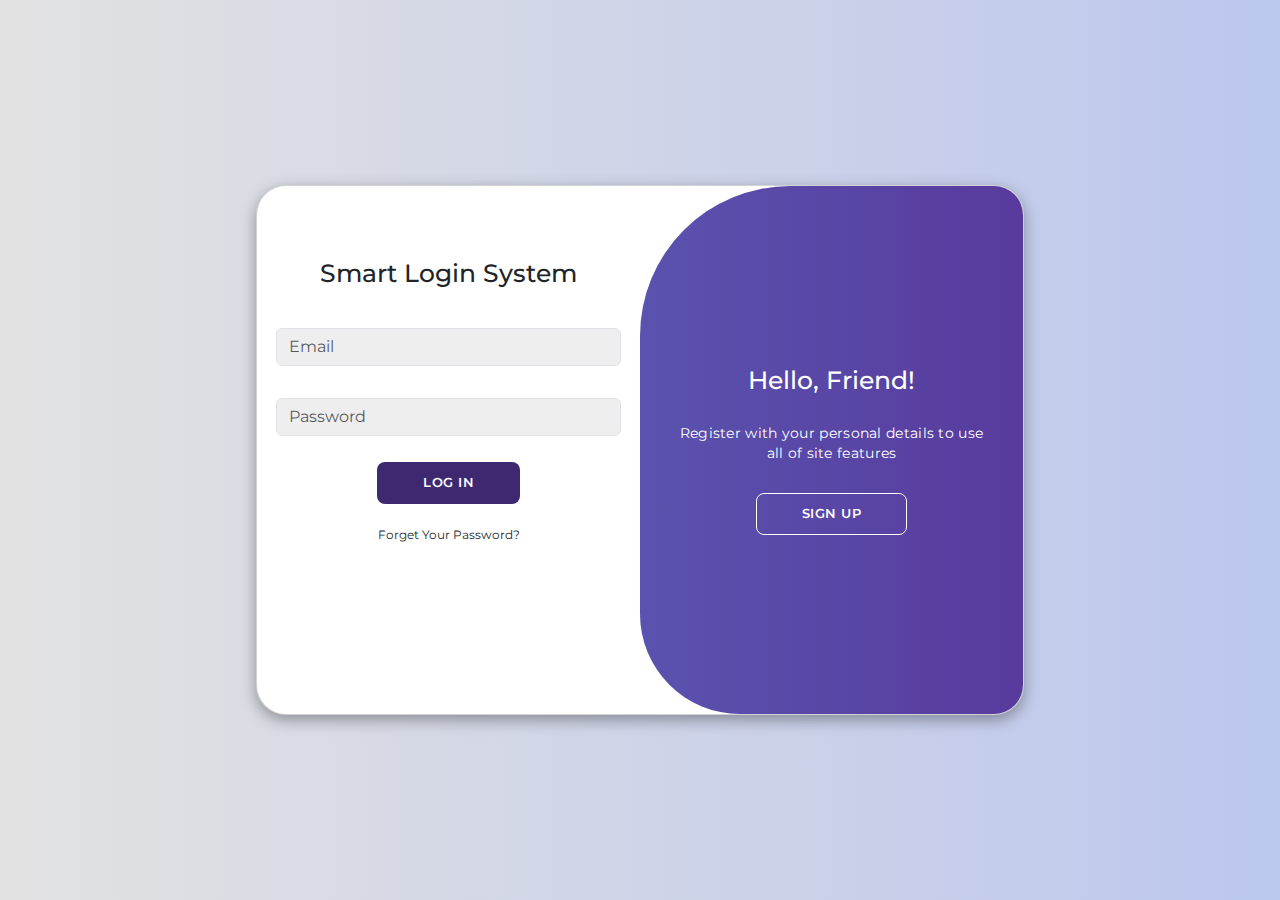
<file: index.html>
<!DOCTYPE html>
<html lang="en">
<head>
    <meta charset="UTF-8">
    <meta name="viewport" content="width=device-width, initial-scale=1.0">
    <meta
    http-equiv="Permissions-Policy"
    content='fullscreen=(self "https://example.com" "https://another.example.com"), geolocation=*, camera=()'/>
    <title>Log In</title>
    <!-- favicon -->
    <link rel="icon" type="image/x-icon" href="Assets/img/icons8-user-50.png">
    <!-- Google Fonts -->
    <link rel="preconnect" href="https://fonts.googleapis.com">
    <link rel="preconnect" href="https://fonts.gstatic.com" crossorigin>
    <link href="https://fonts.googleapis.com/css2?family=Montserrat:wght@300;400;500;600;700&display=swap" rel="stylesheet">
    <!-- Font Awsome Library -->
    <link rel="stylesheet" href="Css/all.min.css">
    <!-- Bootstrap Stylesheet -->
    <link rel="stylesheet" href="Css/bootstrap.min.css">
    <!-- Main Stylesheet -->
    <link rel="stylesheet" href="Css/style.css">
</head>
<body >
    <main class="d-flex justify-content-center align-items-center flex-column vh-100">
        <div class="container card" id="main">
            <div class="log-in">
                <div class="form my-5 d-flex justify-content-center align-items-center flex-column">
                    <h1 class="text-center my-4 px-1">Smart Login System</h1>
                    <input id="signinEmail" type="email" class="form-control my-3 " placeholder="Email" name="email">
                    <input id="signinPassword" type="password" class="form-control my-3" placeholder="Password" name="pass">
                    <div id="logAlert" class="text-center"></div>
                    <button id="btnLogIn" class="btn btn-system">Log In</button>
                    <button id="btnForget" class="btn btn-forget my-3">Forget Your Password?</button>
                </div>

                <div class="toggle-container">
                    <div class="toggle">
                        <div class="toggle-panel toggle-right">
                            <h1>Hello, Friend!</h1>
                            <p>Register with your personal details to use all of site features</p>
                            <button id="btnCreate" class="hidden btn-toggle btn btn-system">Sign Up</button>
                        </div>
                    </div>
            </div>
        </div>
        </div>
    </main>
    
    <script src="Js/sweetalert2.all.min.js"></script>
    <script src="Js/bootstrap.bundle.min.js"></script>
    <script src="Js/main.js"></script>
</body>
</html>
</file>
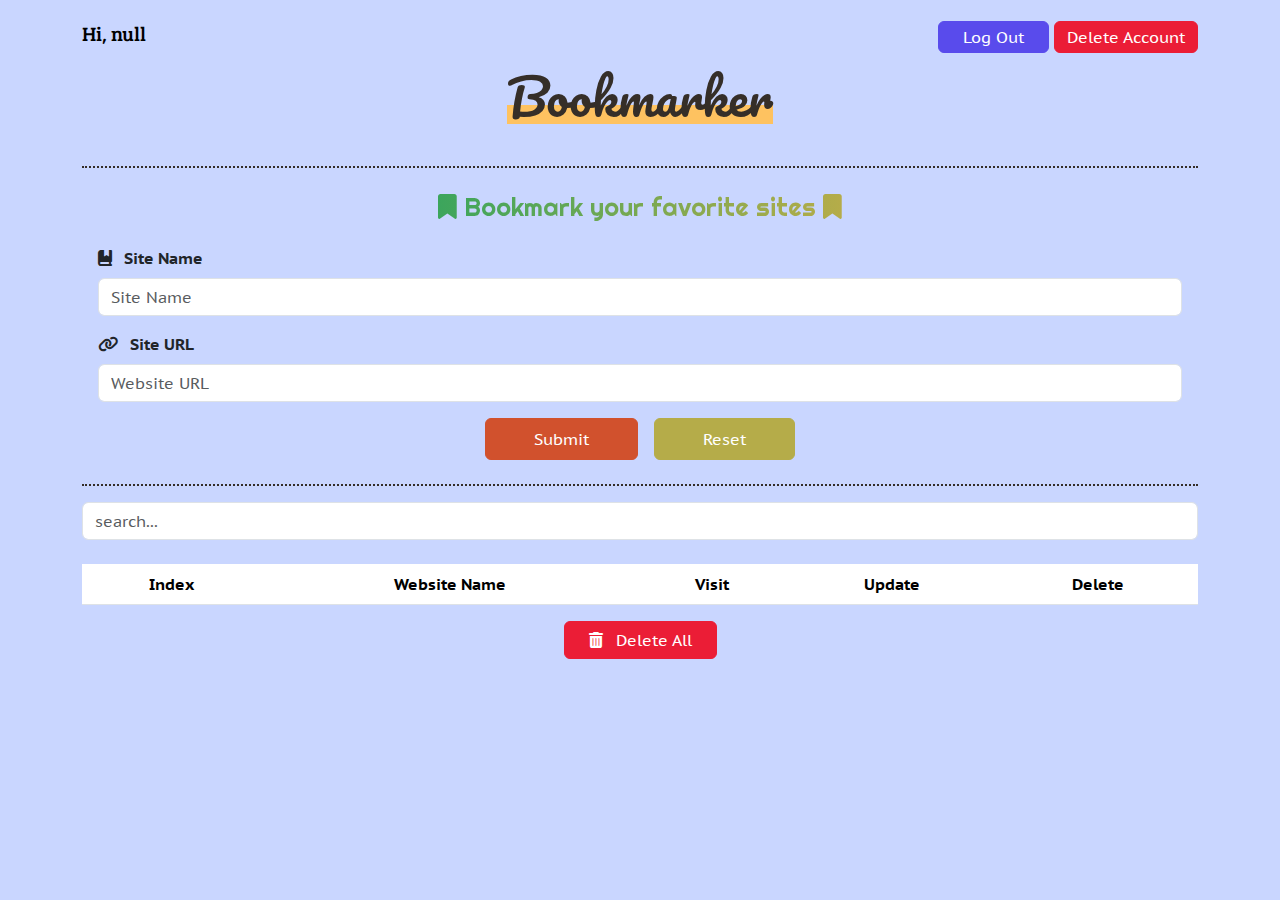
<file: home.html>
<!DOCTYPE html>
<html lang="en">
<head>
    <meta charset="UTF-8">
    <meta name="viewport" content="width=device-width, initial-scale=1.0">
    <title>Bookmark</title>
    <!-- favicon -->
    <link rel="icon" type="image/x-icon" href="Assets/img/favicon.ico">
    <!-- Google Fonts -->
    <link rel="preconnect" href="https://fonts.googleapis.com">
    <link rel="preconnect" href="https://fonts.gstatic.com" crossorigin>
    <link
        href="https://fonts.googleapis.com/css2?family=Bree+Serif&family=PT+Sans+Caption:wght@400;700&family=Pacifico&family=Righteous&family=Saira+Condensed:wght@300;400;500;600;700&display=swap"
        rel="stylesheet">
        <!-- Font Awsome Library -->
        <link rel="stylesheet" href="Css/all.min.css">
        <!-- Bootstrap Stylesheet -->
        <link rel="stylesheet" href="Css/bootstrap.min.css">
        <!-- Main Stylesheet -->
        <link rel="stylesheet" href="Css/style.home.css">
</head>
<body>
    <main class="position-relative py-3">
    <nav class="navbar navbar-expand-sm navbar-light bg-light">
        <div class="container">
            <h6 id="userName" class="navbar-brand">Navbar</h6>
            <div>
                <button id="btnLogOut" class="btn btn-logout px-4 my-2 my-sm-0">Log Out</button>
                <button id="btnDeleteAccount" class="btn btn-delete my-2 my-sm-0">Delete Account</button>
            </div>
        </div>
    </nav>
        <div class="container d-flex justify-content-center align-items-center flex-column">
            <h1 class="py-2">Bookmarker</h1>
            <div class="bookmark-body w-100 p-3 py-4 mt-4">
                <h2 class="text-center mb-4 m-auto ">
                    <i class="fa-solid fa-bookmark"></i>
                    Bookmark your favorite sites
                    <i class="fa-solid fa-bookmark"></i>
                </h2>
                <div class="site-name">
                    <label for="siteName" class="pb-2 fw-semibold">
                        <i class="fa-solid fa-book-bookmark pe-2"></i>
                        Site Name
                    </label>
                    <input type="text" class="form-control mb-3" id="siteName" name="siteName" placeholder="Site Name">
                </div>
                <div class="site-url">
                    <label for="siteUrl" class="pb-2 fw-semibold">
                        <i class="fa-solid fa-link pe-2"></i>
                        Site URL
                    </label>
                    <input type="url" class="form-control mb-3" id="siteUrl" name="siteUrl" placeholder="Website URL">
                </div>
                <div class="buttons d-flex justify-content-center align-items-center gap-3 mt-3">
                    <button id="submitBtn" class="btn px-sm-5 py-sm-2 btn-submit">Submit</button>
                    <button id="updateBtn" class="btn px-sm-5 py-sm-2 btn-update d-none">Update</button>
                    <button id="resetBtn" class="btn px-sm-5 py-sm-2 btn-reset">Reset</button>
                </div>
            </div>
            <div class="search w-100 pt-3">
                <input type="text" class="form-control" placeholder="search..." id="searchInput">
            </div>
            
                <table class="table mt-4 text-center bg-light">
                    <thead>
                        <tr>
                            <th>Index</th>
                            <th>Website Name</th>
                            <th>Visit</th>
                            <th>Update</th>
                            <th>Delete</th>
                        </tr>
                    </thead>
                    <tbody id="tableBody">
                        
                    </tbody>
                </table>
                <button id="deleteAll" class="btn btn-delete px-4 ">
                    <i class="fa-solid fa-trash-can pe-2"></i>
                    Delete All
                </button>
        </div>

        <!-- warning alert -->
        <div class="alert-box w-100 position-absolute start-0 top-0 h-100 d-flex justify-content-center align-items-center d-none">
            <div class="box-info">
                <div class="box-content bg-white p-4 rounded-2 shadow-lg">
                    <header class="box-header w-100 d-flex flex-column justify-content-between align-items-center mb-2">
                        <div class="oops mb-2">
                            <i class="fa-solid fa-circle-exclamation text-danger fs-1"></i>
                        </div>
                        <p class="fw-bold">Oops...</p>
                        <p class="m-0 pb-2 mb-2">Site Name or Url is not valid, Please follow the rules below :</p>
                    </header>
                    <ol class="rules list-unstyled m-0">
                        <li>
                            <i class="fa-regular fa-circle-right p-2"></i>
                            Site name must contain at least 3 characters
                        </li>
                        <li>
                            <i class="fa-regular fa-circle-right p-2"></i>
                            Site URL must be a valid one
                        </li>
                    </ol>
                    <div class="d-flex justify-content-center align-items-center mt-3">
                        <button class="btn btn-primary px-4 py-2" id="closeAlert">
                            OK
                        </button>
                    </div>
                </div>
            </div>
        </div>

        <!-- success alert -->
        <div class="box-success w-100 position-absolute start-0 top-0 h-100 d-flex justify-content-center align-items-center d-none">
            <div class="box-info ">
                <div class="success-content bg-white p-4 rounded-2 shadow-lg">
                    <header class="box-header w-100 d-flex flex-column justify-content-between align-items-center mb-2">
                        <div class="success mb-3">
                        </div>
                        <i class="fa-solid fa-check fs-1 text-center"></i>
                        <p class="fw-bold">Well Done!</p>
                        <p class="m-0 pb-2 mb-2">Successfully Saved The Website</p>
                    </header>
                </div>
            </div>
        </div>
        
        <!-- success alert when update-->
        <div class="box-update w-100 position-absolute start-0 top-0 h-100 d-flex justify-content-center align-items-center d-none">
            <div class="box-info">
                <div class="update-content bg-white p-4 rounded-2 shadow-lg">
                    <header class="box-header w-100 d-flex flex-column justify-content-between align-items-center mb-2">
                        <div class="success mb-3">
                        </div>
                        <i class="fa-solid fa-check fs-1 text-center"></i>
                        <p class="m-0 pb-2 my-2">Your work has been saved </p>
                    </header>
                </div>
            </div>
        </div>
    </main>
    <script src="Js/sweetalert2.all.min.js"></script>
    <script src="Js/bootstrap.bundle.min.js"></script>
    <script src="Js/main.home.js"></script>
    <script src="Js/main.js"></script>
</body>
</html>
</file>
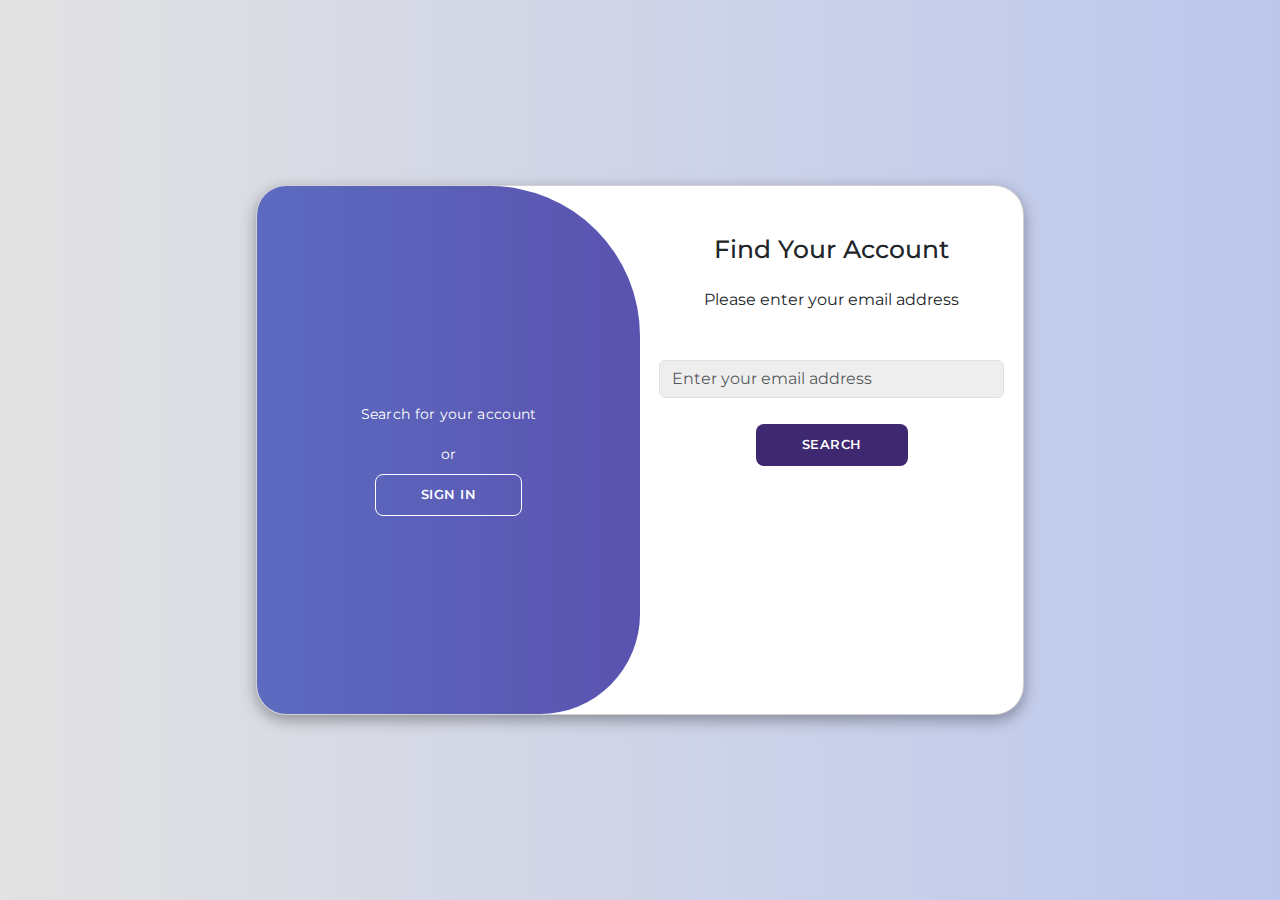
<file: search.html>
<!DOCTYPE html>
<html lang="en">
<head>
    <meta charset="UTF-8">
    <meta name="viewport" content="width=device-width, initial-scale=1.0">
    <meta
    http-equiv="Permissions-Policy"
    content='fullscreen=(self "https://example.com" "https://another.example.com"), geolocation=*, camera=()'/>
    <title>Forgotten Password</title>
    <!-- favicon -->
    <link rel="icon" type="image/x-icon" href="Assets/img/icons8-user-50.png">
    <!-- Google Fonts -->
    <link rel="preconnect" href="https://fonts.googleapis.com">
    <link rel="preconnect" href="https://fonts.gstatic.com" crossorigin>
    <link href="https://fonts.googleapis.com/css2?family=Montserrat:wght@300;400;500;600;700&display=swap" rel="stylesheet">
    <!-- Font Awsome Library -->
    <link rel="stylesheet" href="Css/all.min.css">
    <!-- Bootstrap Stylesheet -->
    <link rel="stylesheet" href="Css/bootstrap.min.css">
    <!-- Main Stylesheet -->
    <link rel="stylesheet" href="Css/style.css">
</head>
<body >
    <main class="d-flex justify-content-center align-items-center flex-column vh-100">
        <div class="container card" id="main">
            <div class="sign-up">
                <div class="form my-sm-4 d-flex justify-content-center align-items-center flex-column">
                    <h1 class="text-center my-4">Find Your Account</h1>
                    <span>Please enter your email address</span>
                    <input id="searchEmail" type="email" class="form-control mt-5" placeholder="Enter your email address" name="reg-email">
                    <div id="searchAlert" class="my-2"></div>
                    <input id="searchPassword" type="password" class="form-control my-3 d-none" placeholder="New Password" name="reg-pass">
                    <div id="searchPassAlert" class="text-center"></div>
                    <button id="btnSearch" class="btn btn-system">Search</button>
                    <button id="btnContinue" class="btn btn-system d-none">Continue</button>
                </div>

                <div class="toggle-container">
                    <div class="toggle">
                        <div class="toggle-panel toggle-left">
                            <p>Search for your account</p>
                            <p class="m-0">or</p>
                            <button id="btnSignIn" class="hidden btn-toggle btn btn-system">Sign In</button>
                        </div>
                    </div>
            </div>
        </div>
        </div>
    </main>
    
    <script src="Js/sweetalert2.all.min.js"></script>
    <script src="Js/bootstrap.bundle.min.js"></script>
    <script src="Js/main.js"></script>
</body>
</html>
</file>
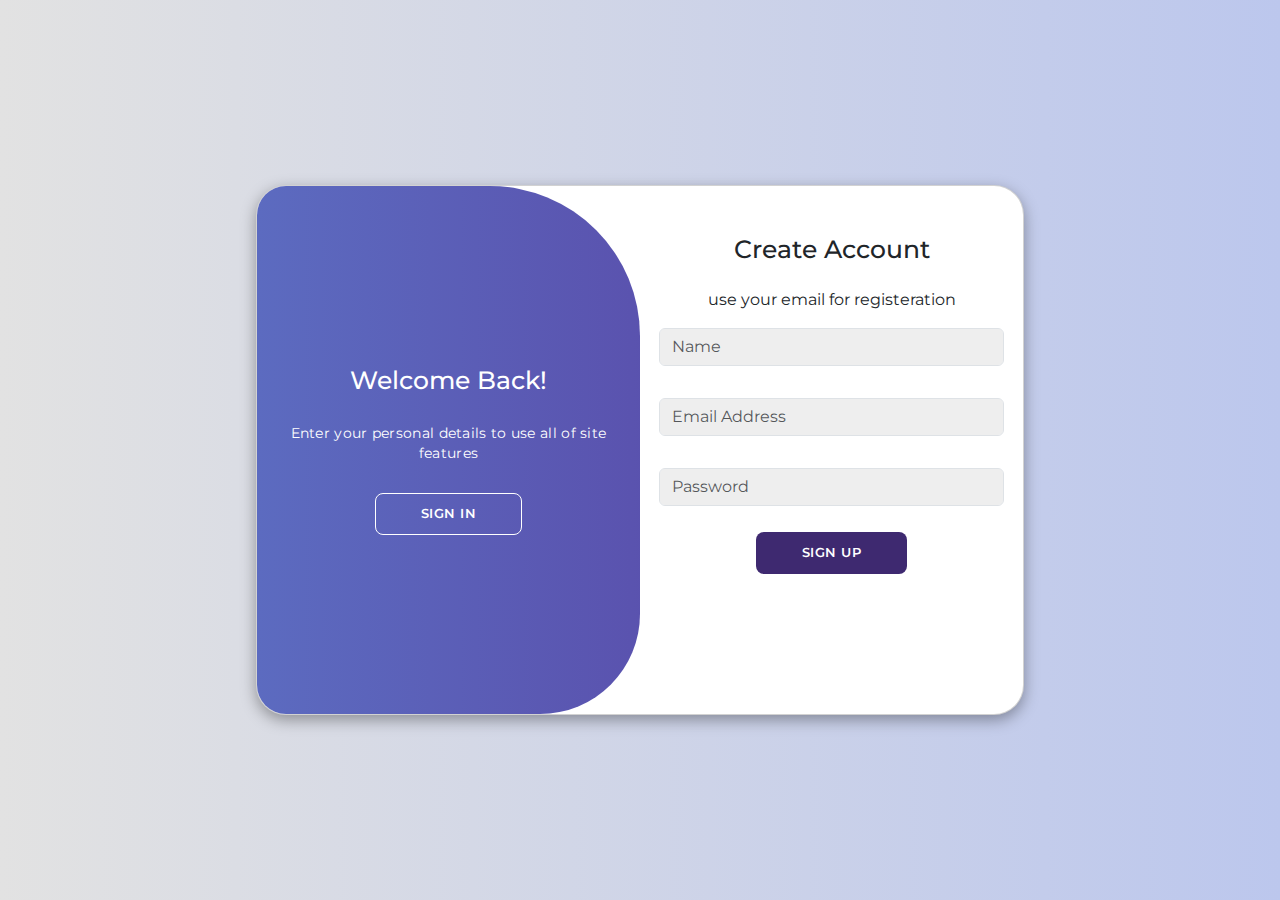
<file: signup.html>
<!DOCTYPE html>
<html lang="en">
<head>
    <meta charset="UTF-8">
    <meta name="viewport" content="width=device-width, initial-scale=1.0">
    <meta
    http-equiv="Permissions-Policy"
    content='fullscreen=(self "https://example.com" "https://another.example.com"), geolocation=*, camera=()'/>
    <title>Sign Up</title>
    <!-- favicon -->
    <link rel="icon" type="image/x-icon" href="Assets/img/icons8-user-50.png">
    <!-- Google Fonts -->
    <link rel="preconnect" href="https://fonts.googleapis.com">
    <link rel="preconnect" href="https://fonts.gstatic.com" crossorigin>
    <link href="https://fonts.googleapis.com/css2?family=Montserrat:wght@300;400;500;600;700&display=swap" rel="stylesheet">
    <!-- Font Awsome Library -->
    <link rel="stylesheet" href="Css/all.min.css">
    <!-- Bootstrap Stylesheet -->
    <link rel="stylesheet" href="Css/bootstrap.min.css">
    <!-- Main Stylesheet -->
    <link rel="stylesheet" href="Css/style.css">
</head>
<body >
    <main class="d-flex justify-content-center align-items-center flex-column vh-100">
        <div class="container card" id="main">
            <div class="sign-up">
                <div class="form my-sm-4 d-flex justify-content-center align-items-center flex-column">
                    <h1 class="text-center my-4">Create Account</h1>
                    <span>use your email for registeration</span>
                    <input id="signupName" type="text" class="form-control my-3 " placeholder="Name" name="username">
                    <div id="nameAlert" class="text-center"></div>
                    <input id="signupEmail" type="email" class="form-control my-3" placeholder="Email Address" name="reg-email">
                    <div id="emailAlert"></div>
                    <input id="signupPassword" type="password" class="form-control my-3" placeholder="Password" name="reg-pass">
                    <div id="alert" class="text-center"></div>
                    <button id="btnSignUp" class="btn btn-system">Sign Up</button>
                    <button id="btnSearch" class="btn btn-system d-none">Search</button>
                </div>

                <div class="toggle-container">
                    <div class="toggle">
                        <div class="toggle-panel toggle-left">
                            <h1>Welcome Back!</h1>
                            <p>Enter your personal details to use all of site features</p>
                            <button id="btnSignIn" class="hidden btn-toggle btn btn-system">Sign In</button>
                        </div>
                    </div>
            </div>
        </div>
        </div>
    </main>
    
    <script src="Js/sweetalert2.all.min.js"></script>
    <script src="Js/bootstrap.bundle.min.js"></script>
    <script src="Js/main.js"></script>
</body>
</html>
</file>
<file: Css/style.css>
body {
    font-family: 'Montserrat', sans-serif;
    background-color: #c9d6ff;
    background: -webkit-gradient(linear, left top, right top, from(#e2e2e2), to(#bcc7ed));
    background: -o-linear-gradient(left, #e2e2e2, #bcc7ed);
    background: linear-gradient(to right, #e2e2e2, #bcc7ed);
}

.card {
    border-radius: 30px;
    -webkit-box-shadow: 0 5px 15px rgba(0, 0, 0, 0.35);
            box-shadow: 0 5px 15px rgba(0, 0, 0, 0.35);
    overflow: hidden;
    width: 768px;
    max-width: 100%;
    min-height: 530px;
}
@media (max-width: 776px) {
    .card {
        width: 567px;
    }
}
@media (max-width: 600px) {
    .card {
    width: 95%;
    }
}
.log-in, .sign-up{
    position: absolute;
    top: 0;
    left: 0;
    width: 50%;
    z-index: 2;
    height: 100%;
    -webkit-transition: all 0.6s ease-in-out;
    -o-transition: all 0.6s ease-in-out;
    transition: all 0.6s ease-in-out;
}

.sign-up {
    -webkit-transform: translateX(100%);
        -ms-transform: translateX(100%);
            transform: translateX(100%);
}

.container p{
    font-size: 14px;
    line-height: 20px;
    letter-spacing: 0.3px;
    margin: 20px 0;
}

.container span{
    text-align: center;
}
.container h1{
    font-size: 25px;
}

.container a{
    color: #333;
    font-size: 13px;
    text-decoration: none;
    margin: 15px 0 10px;
}

.btn-forget {
    border: none;
    font-size: 12px;
}
@media (max-width: 567px) {
    .btn-forget {
    font-size: 10px;
    }
}
@media (max-width: 420px) {
    .btn-forget {
        font-size: 8px;
        }
}

button.btn-forget:hover{
    background-color: transparent;
    color: #333;
    border: none;
    text-decoration: underline;
}

.btn:hover {
    background-color: #512da8;
    color: #fff;
}
.btn-system {
    background-color: #3e2970;
    color: #fff;
    font-size: 13px;
    padding: 10px 45px;
    border: 1px solid transparent;
    border-radius: 8px;
    font-weight: 600;
    letter-spacing: 0.5px;
    text-transform: uppercase;
    margin-top: 10px;
    cursor: pointer;
}

button.hidden{
    background-color: transparent;
    border-color: #fff;
}
button.hidden:hover{
    background-color: transparent;
    border-color: #fff;
}

a.btn-toggle{
    background-color: transparent;
    border-color: #fff;
    color: #fff;
}

a.btn-toggle:hover {
    background-color: transparent;
    border-color: #fff;
}

.container input{
    background-color: #eee;
    width: 90%;
}

.social-icons{
    margin: 20px 0;
}

.social-icons a{
    border: 1px solid #ccc;
    border-radius: 20%;
    display: -webkit-inline-box;
    display: -ms-inline-flexbox;
    display: inline-flex;
    -webkit-box-pack: center;
        -ms-flex-pack: center;
            justify-content: center;
    -webkit-box-align: center;
        -ms-flex-align: center;
            align-items: center;
    margin: 0 3px;
    width: 40px;
    height: 40px;
}

.toggle-container{
    position: absolute;
    top: 0;
    left: 100%;
    width: 100%;
    height: 100%;
    overflow: hidden;
    border-radius: 150px 0 0 100px;
    z-index: 1000;
}

.sign-up .toggle-container{
    -webkit-transform: translateX(-100%);
        -ms-transform: translateX(-100%);
            transform: translateX(-100%);
    border-radius: 0 150px 100px 0;
    left: 0;
}

.toggle{
    background-color: #5837a6;
    background: -webkit-gradient(linear, left top, right top, from(#5c6bc0), to(#583a9d));
    background: -o-linear-gradient(left, #5c6bc0, #583a9d);
    background: linear-gradient(to right, #5c6bc0, #583a9d);
    height: 100%;
    color: #fff;
    position: relative;
    left: -100%;
    height: 100%;
    width: 200%;
}

.sign-up .toggle{
    -webkit-transform: translateX(50%);
        -ms-transform: translateX(50%);
            transform: translateX(50%);
}

.toggle-panel{
    position: absolute;
    width: 50%;
    height: 100%;
    display: -webkit-box;
    display: -ms-flexbox;
    display: flex;
    -webkit-box-align: center;
        -ms-flex-align: center;
            align-items: center;
    -webkit-box-pack: center;
        -ms-flex-pack: center;
            justify-content: center;
    -webkit-box-orient: vertical;
    -webkit-box-direction: normal;
        -ms-flex-direction: column;
            flex-direction: column;
    padding: 0 30px;
    text-align: center;
    top: 0;
}

.toggle-right{
    right: 0;
}

@media (max-width: 567px) {
    .container h1{
        font-size: 18px;
    }
    .social-icons a {
        margin: 0 2px;
        width: 36px;
        height: 36px;
    }
    .container span{
        font-size: 12px;
    }
    .container a.pass-forget {
        font-size: 12px;
        text-align: center;
    }
    .form-control {
        font-size: 14px;
    }
    .btn-system {
        padding: 10px 25px;
        font-size: 10px;
    }
    .log-in, .sign-up {
        width: 53%;
    }
    .toggle-container {
        left: 103%;
        width: 95%;
    }
    .toggle-container p {
        font-size: 12px;
    }
    .container input{
        width: 93%;
    }
    .sign-up .toggle-container {
        left: -12px;
    }
    .sign-up {
        width: 48%;
    }
    .toggle-panel {
        width: 55%;
    }
    .sign-up .toggle {
        left: -106%;
    }
    .toggle-container h1{
        font-size: 16px;
    }
}

@media (max-width: 420px) {
    .form h1 {
        font-size: 14px;
    }
    .toggle-container h1{
        font-size: 11px;
    }
    .social-icons a {
        margin: 0 2px;
        width: 25px;
        height: 25px;
    }
    .container span{
        font-size: 9px;
    }
    .form-control {
        font-size: 10px;
    }
    .btn-system {
        padding: 10px 25px;
        font-size: 10px;
    }
    .btn-system {
        padding: 9px 12px;
        font-size: 10px;
    }
    .card {
        min-height: 455px;
    }
    .container a {
        font-size: 10px;
    }
    .container a.pass-forget {
        font-size: 10px;
    }
    .toggle-container p {
        font-size: 10px;
    }
}


#nameAlert {
    padding-left: 7px;
    padding-right: 3px;
}
@media (max-width: 567px) {
    #nameAlert {
        padding-left: 3px;
        padding-right: 3px;
    }
}
#nameAlert, #emailAlert, #alert, #logAlert {
    font-size: 12px;
}
#searchAlert, #searchPassAlert {
    font-size: 14px;
}
@media (max-width: 776px) {
    #nameAlert, #emailAlert, #alert, #logAlert, #searchAlert, #searchPassAlert {
        font-size: 11px;
    }
}

.search-focus {
    border-color: #333 !important;
    -webkit-box-shadow: none !important;
            box-shadow: none !important;
}
</file>
<file: Css/style.home.css>
body {
    font-family: "PT Sans Caption", sans-serif;
}

::-moz-selection {
    color: #352e28;
    background-color: #fec260;
}

::selection {
    color: #352e28;
    background-color: #fec260;
}

a {
    color: black;
}
.navbar h6 {
    font-family: "Bree Serif", serif;
}
.navbar {
    --bs-navbar-padding-x: 0;
    --bs-navbar-padding-y: 0;
}
.bg-light {
    background-color: transparent !important;
}
main {
    /* background-color: #f7ecde; */
    background-color: #c9d6ff;
    min-height: 100vh;
}

main h1 {
    font-family: "Pacifico", cursive;
    font-size: 50px;
    color: #352e28;
    position: relative;
    isolation: isolate;
}
/* The isolation CSS property determines whether an element must create a new stacking context. */
/* Stacking context refers to how elements on a webpage appear to sit on top of other elements,
just as you can arrange index cards on your desk to lie side-by-side or overlap each other */
/* especially helpful when used in conjunction with mix-blend-mode and z-index */
/* isolate
A new stacking context must be created. */

main h1::before {
    content: "";
    position: absolute;
    width: 100%;
    height: 25%;
    left: 0;
    bottom: 10px;
    background-color: #fec260;
    -webkit-transition: height 0.35s;
    -o-transition: height 0.35s;
    transition: height 0.35s;
    z-index: -1;
}

main h1:hover::before {
    height: 50%;
}

.bookmark-body {
    border-width: 2px 0 2px 0;
    border-style: dotted;
    border-color: #352e28;
}

.bookmark-body h2 {
    font-family: "Righteous", cursive;
    font-size: 25px;
    width: -webkit-fit-content;
    width: -moz-fit-content;
    width: fit-content;
    background-image: -o-linear-gradient(left, #3ca55c, #b5ac49);
    background-image: -webkit-gradient(linear, left top, right top, from(#3ca55c), to(#b5ac49));
    background-image: linear-gradient(to right, #3ca55c, #b5ac49);
    -webkit-background-clip: text;
    background-clip: text;
    -webkit-text-fill-color: transparent;
}
/* The background-clip property defines how far the background (color or image) should extend within an element. */
/* text
The background is painted within (clipped to) the foreground text. */
/* The -webkit-text-fill-color CSS property specifies the fill color of characters of text.
If this property is not set, the value of the color property is used. */

.form-control:focus {
    color: #212529;
    background-color: #fff;
    border-color: #d99c39;
    outline: 0;
    -webkit-box-shadow: 0 0 0 0.25rem #fec26055;
            box-shadow: 0 0 0 0.25rem #fec26055;
}

.btn-submit {
    --bs-btn-color: #fff;
    --bs-btn-bg: #d1512d;
    --bs-btn-border-color: #d1512d;
    --bs-btn-hover-color: #fff;
    --bs-btn-hover-bg: #bb4120;
    --bs-btn-hover-border-color: #a03315;

}
.btn-logout {
    --bs-btn-color: #fff;
    --bs-btn-bg: #594bec;
    --bs-btn-border-color: #594bec;
    --bs-btn-hover-color: #fff;
    --bs-btn-hover-bg: #594bec;
    --bs-btn-hover-border-color: #594bec;
}
button.btn-logout {
    --bs-btn-padding-y: 0.2rem !important;
}
#btnDeleteAccount {
    --bs-btn-padding-y: 0.2rem !important;
}

@media (max-width: 576px) {
    button.btn-logout {
        --bs-btn-padding-y: 0.1rem !important;
        --bs-btn-padding-x: 0.5rem !important;
    }
}

.btn-reset {
    --bs-btn-color: #fff;
    --bs-btn-bg: #b5ac49;
    --bs-btn-border-color: #b5ac49;
    --bs-btn-hover-color: #fff;
    --bs-btn-hover-bg: #9c943d;
    --bs-btn-hover-border-color: #9c943d;
}

table {
    vertical-align: middle !important;
}
@media (max-width: 767px) {
    .table>:not(caption)>*>* {
        padding: 0.4rem;
    }
}
@media (max-width: 576px) {
    .px-sm-5 {
        padding-right: 2rem!important;
        padding-left: 2rem!important;
    }
    .table>:not(caption)>*>* {
        padding: 0.3rem;
        font-size: 14px;
    }
    tbody td button.btn-visit, button.btn-update, button.btn-delete, button.btn-logout {
        --bs-btn-font-size: 14px;
    }
}
@media (max-width: 480px) {
    .px-sm-5 {
        padding-right: 25px!important;
        padding-left: 25px!important;
    }
    .table>:not(caption)>*>* {
        padding: 0.1rem;
        font-size: 11px;
    }
    tbody td button.btn-visit, button.btn-update, button.btn-delete, button.btn-logout {
        --bs-btn-font-size: 11px;
    }
}
.btn-visit {
    --bs-btn-color: #fff;
    --bs-btn-bg: #9eb23b;
    --bs-btn-border-color: #9eb23b;
    --bs-btn-hover-color: #fff;
    --bs-btn-hover-bg: #8a9e23;
    --bs-btn-hover-border-color: #6e8018;
}


.btn-update {
    --bs-btn-color: #fff;
    --bs-btn-bg: #e4b835;
    --bs-btn-border-color: #e4b835;
    --bs-btn-hover-color: #fff;
    --bs-btn-hover-bg: #cfa11a;
    --bs-btn-hover-border-color: #cfa11a;
}

.btn-delete {
    --bs-btn-color: #fff;
    --bs-btn-bg: #eb1d36;
    --bs-btn-border-color: #eb1d36;
    --bs-btn-hover-color: #fff;
    --bs-btn-hover-bg: #d30820;
    --bs-btn-hover-border-color: #ba081d;
}

.alert-box, .box-success, .box-update {
    background-color: #0007;
}

.box-success, .box-update {
    -webkit-transition: all 0.2s;
    -o-transition: all 0.2s;
    transition: all 0.2s;
}

.box-conent{
    width: 500px;
    z-index: 10;
}
@media(min-width: 567px) {
    .update-content {
        width: 400px;
        z-index: 10;
    }
}

@media(min-width: 567px) {
    .box-success .success-content {
        width: 500px;
        z-index: 10;
    }
}

@media (max-width: 767px) {
    .box-info {
        width: 90% !important;
        display: -webkit-box;
        display: -ms-flexbox;
        display: flex;
        -webkit-box-pack: center;
            -ms-flex-pack: center;
                justify-content: center;
        -webkit-box-align: center;
            -ms-flex-align: center;
                align-items: center;
        text-align: center;
    }
}
.fs-1 {
    font-size: calc(1.8rem + 1.5vw)!important;
}

@media (min-width: 1200px) {
    .fs-1 {
        font-size: 3.5rem !important;
    }
}

.box-conent p {
    font-family: "Bree Serif", serif;
    font-size: 21px;
    line-height: 1.3;
    color: #352e28;
}
.box-header p {
    font-family: "Bree Serif", serif;
    font-size: 21px;
    line-height: 1.3;
    color: #352e28;
}
.rules li {
    font-size: 18px;
    padding-top: 10px;
}

.rules i {
    color: #bb4120;
}

.success {
    position: absolute;
    width: 70px;
    height: 70px;
    border-radius: 50%;
    -webkit-animation: ring 0.6s linear ;
            animation: ring 0.6s linear ;
}
@media (min-width: 1200px) {
    .success {
        width: 80px;
        height: 80px;
    }
}
@-webkit-keyframes ring {
    0% {
        -webkit-transform: rotate(0deg);
                transform: rotate(0deg);
        -webkit-box-shadow: 1px 5px 2px #a5dc86;
                box-shadow: 1px 5px 2px #a5dc86;
    }
    50% {
        -webkit-transform: rotate(180deg);
                transform: rotate(180deg);
        -webkit-box-shadow: 1px 5px 2px #a5dc86;
                box-shadow: 1px 5px 2px #a5dc86;
    }
    100% {
        -webkit-transform: rotate(360deg);
                transform: rotate(360deg);
        -webkit-box-shadow: 1px 5px 2px #a5dc86;
                box-shadow: 1px 5px 2px #a5dc86;
    }
}
@keyframes ring {
    0% {
        -webkit-transform: rotate(0deg);
                transform: rotate(0deg);
        -webkit-box-shadow: 1px 5px 2px #a5dc86;
                box-shadow: 1px 5px 2px #a5dc86;
    }
    50% {
        -webkit-transform: rotate(180deg);
                transform: rotate(180deg);
        -webkit-box-shadow: 1px 5px 2px #a5dc86;
                box-shadow: 1px 5px 2px #a5dc86;
    }
    100% {
        -webkit-transform: rotate(360deg);
                transform: rotate(360deg);
        -webkit-box-shadow: 1px 5px 2px #a5dc86;
                box-shadow: 1px 5px 2px #a5dc86;
    }
}
.success::before {
    content: '';
    position: absolute;
    top: 56%;
    -webkit-transform: translateY(-50%);
        -ms-transform: translateY(-50%);
            transform: translateY(-50%);
    left: 0;
    height: 100%;
    width: 100%;
    border-radius: 50%;
    -webkit-box-shadow: 0 0 5px #a5dc86;
            box-shadow: 0 0 5px #a5dc86;
}
.box-update i, .box-success i {
    color: #a5dc86;
    padding: 20px;
    -webkit-animation: ico 0.8s linear ;
            animation: ico 0.8s linear ;
}

@-webkit-keyframes ico {
    0% {
        opacity: 0;
    }
    50% {
        opacity: 0;
    }
    70% {
        opacity: 1;
    }
}

@keyframes ico {
    0% {
        opacity: 0;
    }
    50% {
        opacity: 0;
    }
    70% {
        opacity: 1;
    }
}


.highlight {
    background-color: yellow;
    color: black;
}
.highlight {
    padding: 2px;
    margin: 2px;
}
</file>
